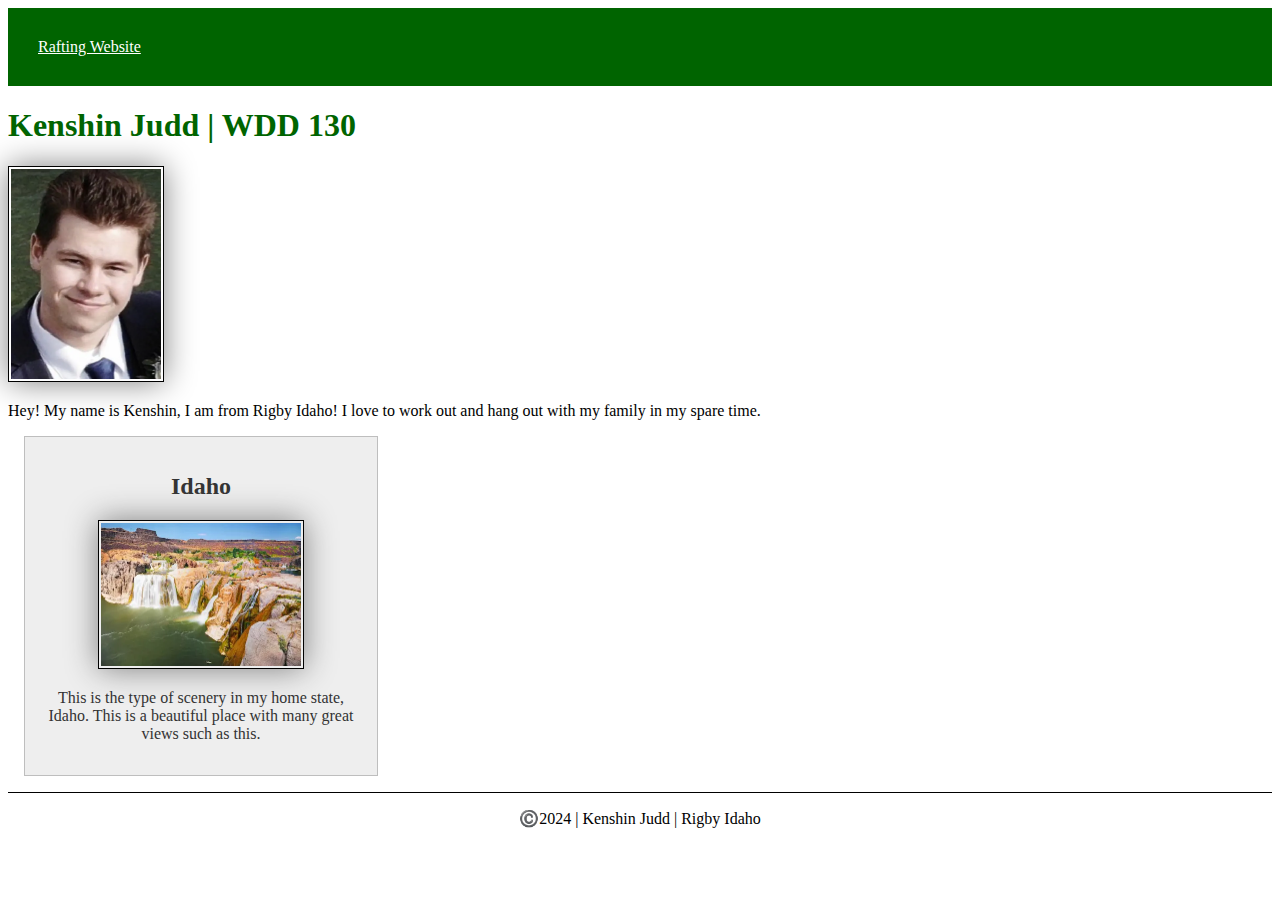
<file: index.html>
<!DOCTYPE html>
<html lang="en-US">
  <head>
    <link rel="stylesheet" href="styles/styles.css">
    <meta charset="utf-8">
    <meta name="viewport" content="width=device-width,initial-scale=1.0">
    <title>Kenshin Judd | WDD 130</title>
    <meta name="description" content="This is the home page of Kenshin Judd and his coding journey!">
    <meta name="author" content="Kenshin Judd">
  </head>
  <body>
    <header>
      <nav>
        <a href="wwr/index.html">Rafting Website</a>
        </a>
      </nav>
    </header>
    <main>
        <h1>Kenshin Judd | WDD 130</h1>
        <img src="images/profile.webp" alt="Hello, my name is Kenshin Judd" width="200">
        <p>Hey! My name is Kenshin, I am from Rigby Idaho! I love to work out and hang out with my family in my spare time.</p>
    </main>
    <aside>
        <h2>Idaho</h2>
        <img src="images/shoshone-falls.webp" alt="Shoshone Falls">
        <p>This is the type of scenery in my home state, Idaho. This is a beautiful place with many great views such as this.</p>
    </aside>
    <footer>
        <p>©️2024 | Kenshin Judd | Rigby Idaho</p>
    </footer>    
   </body>
</html>
</file>
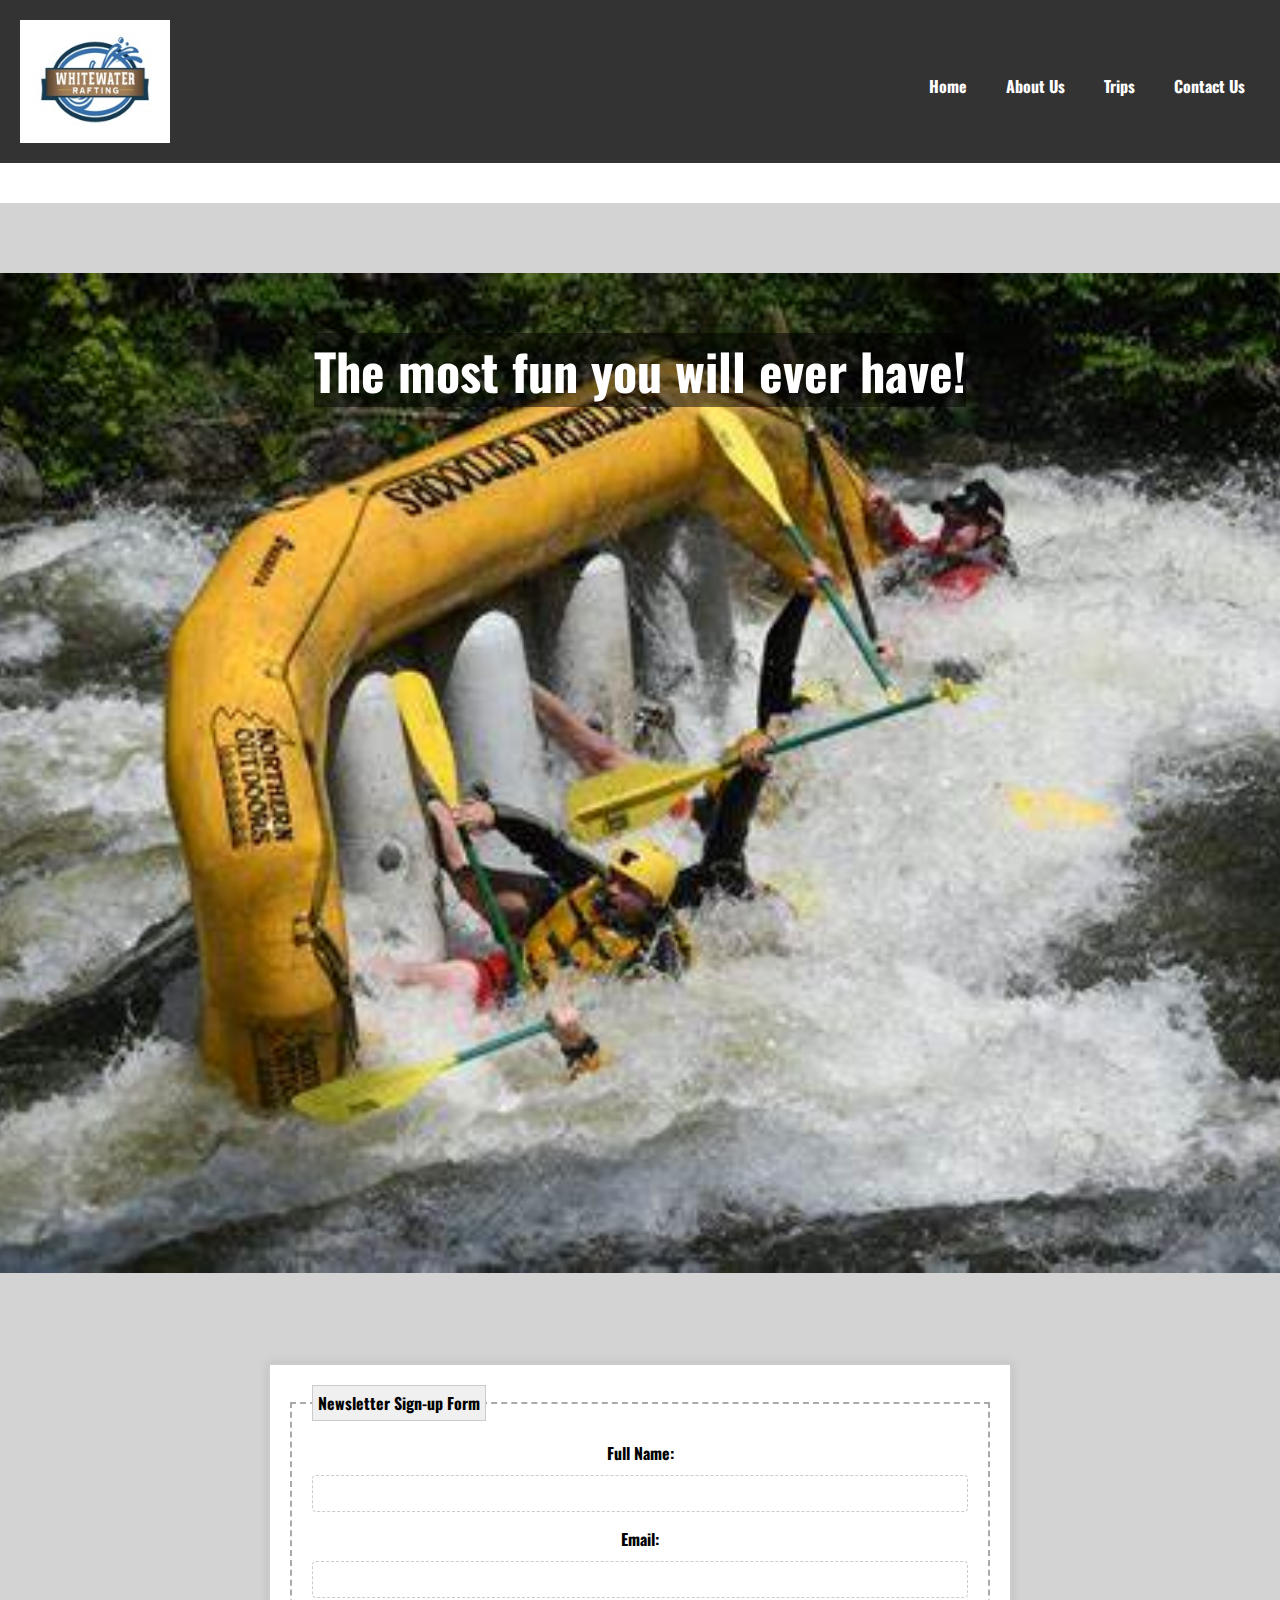
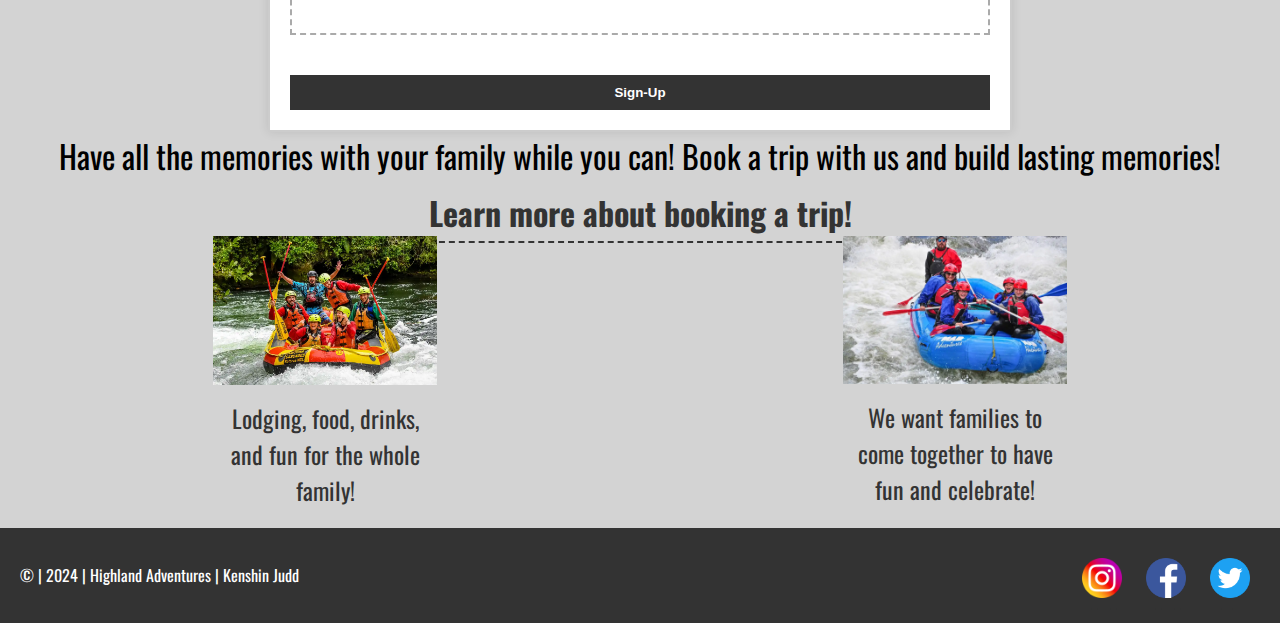
<file: wwr/index.html>
<!DOCTYPE html>
<html lang="en">
<head>
    <meta charset="UTF-8">
    <meta name="viewport" content="width=device-width, initial-scale=1.0">
    <title>Home</title>
    <link rel="stylesheet" href="styles/rafting.css">
    <link rel="preconnect" href="https://fonts.googleapis.com">
    <link rel="preconnect" href="https://fonts.gstatic.com" crossorigin>
    <link href="https://fonts.googleapis.com/css2?family=Oswald:wght@200..700&display=swap" rel="stylesheet">
</head>
<body>
    <header>
        <img src="images/wwr-logo.jpg" alt="">
        <nav>
            <a href="index.html">Home</a>
            <a href="about.html">About Us</a>
            <a href="trips.html">Trips</a>
            <a href="contact.html">Contact Us</a>
        </nav>
    </header>
    <main>
        <div class="hero">
            <img src="images/herotwo.jpg" alt="Hero Image">
            <h1>The most fun you will ever have!</h1>  
        </div>
        <form>
            <fieldset>
                <legend>Newsletter Sign-up Form</legend>
                <div class="form-item column2">
                    <label for="fullname">Full Name:</label>
                    <input type="text" id="fullname" name="fullname">
                </div>
                <div class="form-item column2">
                    <label for="useremail">Email:</label>
                    <input type="email" id="useremail" name="useremail">
                </div>
            </fieldset>
            <button type="submit">Sign-Up</button>
        </form>
        <div class="call">
            <p>Have all the memories with your family while you can! Book a trip with us and build lasting memories!</p>
            <nav>
                <a href="trips.html">Learn more about booking a trip!</a>
            </nav>
        </div>
        <section>
            <div class="image-item">
                <img src="images/wwr3.webp" alt="Lorem">
                <p>Lodging, food, drinks, and fun for the whole family!</p>
            </div>
            <div class="image-item">
                <img src="images/wwr5.webp" alt="Lorem">
                <p>We want families to come together to have fun and celebrate!</p>
            </div>
        </section>
    </main>
    <footer>
        <p>&copy; | 2024 | Highland Adventures | Kenshin Judd</p>
        <nav class="sociallinks">
            <a href="https://instagram.com">
                <img src="images/instagram-icon.png" alt="Instagram">
            </a>
            <a href="https://facebook.com">
                <img src="images/facebook-icon.png" alt="Facebook">
            </a>
            <a href="https://twitter.com">
                <img src="images/twitter-icon.png" alt="Twitter">
            </a>
        </nav>
    </footer>
</body>
</html>
</file>
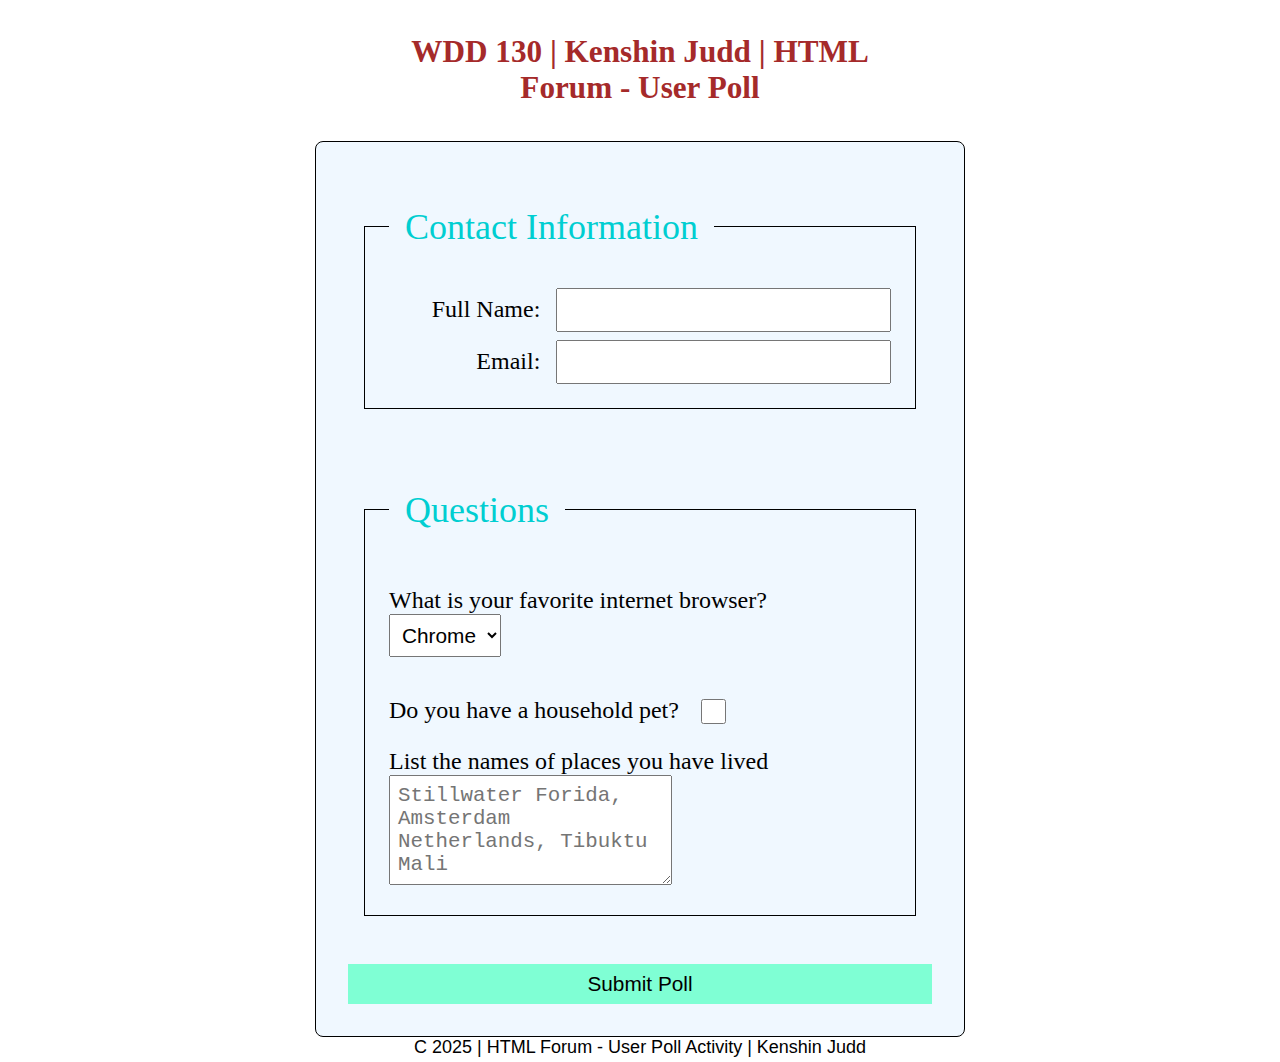
<file: week05/poll_form.html>
<!DOCTYPE html>
<html lang="en">
<head>
    <meta charset="UTF-8">
    <meta name="viewport" content="width=device-width, initial-scale=1.0">
    <title>Document</title>
    <link rel="stylesheet" href="styles/poll_form.css">
    <link rel="preconnect" href="https://fonts.googleapis.com">
    <link rel="preconnect" href="https://fonts.gstatic.com" crossorigin>
    <link href="https://fonts.googleapis.com/css2?family=Oswald:wght@200..700&family=Roboto:ital,wght@0,100;0,300;0,400;0,500;0,700;0,900;1,100;1,300;1,400;1,500;1,700;1,900&family=Rubik:ital,wght@0,300..900;1,300..900&display=swap" rel="stylesheet">
</head>
<body>
<header>
    <h1>WDD 130 | Kenshin Judd | HTML Forum - User Poll</h1>
</header>
<main>
    <form>
        <fieldset>
            <legend>Contact Information</legend>
            <div class="form-item column2">
                <label for="fullname">Full Name:</label>
                <input type="text" id="fullname" name="fullname">
            </div>
            <div class="form-item column2">
                <label for="useremail">Email:</label>
                <input type="email" id="useremail" name="useremail">
            </div>
        </fieldset>
        <fieldset>
            <legend>Questions</legend>
            <div class="column1">
                <label for="browser">What is your favorite internet browser?</label>
                <select name="browser" id="browser">
                    <option value="chrome">Chrome</option>
                    <option value="firefox">Firefox</option>
                    <option value="safari">Safari</option>
                    <option value="edge">Edge</option>
                    <option value="brave">Brave</option>
                    <option value="other">Other</option>
                </select>
            </div>
            <div class="column1">
                <label for="pet">Do you have a household pet?</label>
                <input type="checkbox" id="pet" name="pet">
            </div>
            <div>
                <label for="feedback">List the names of places you have lived</label>
                <textarea name="feedback" id="feedback" rows="4" placeholder="Stillwater Forida, Amsterdam Netherlands, Tibuktu Mali"></textarea>
            </div>
        </fieldset>
        <button type="submit">Submit Poll</button>
    </form>
</main>
<footer>
    <p>C 2025 | HTML Forum - User Poll Activity | Kenshin Judd</p>
</footer>
</body>
</html>
</file>
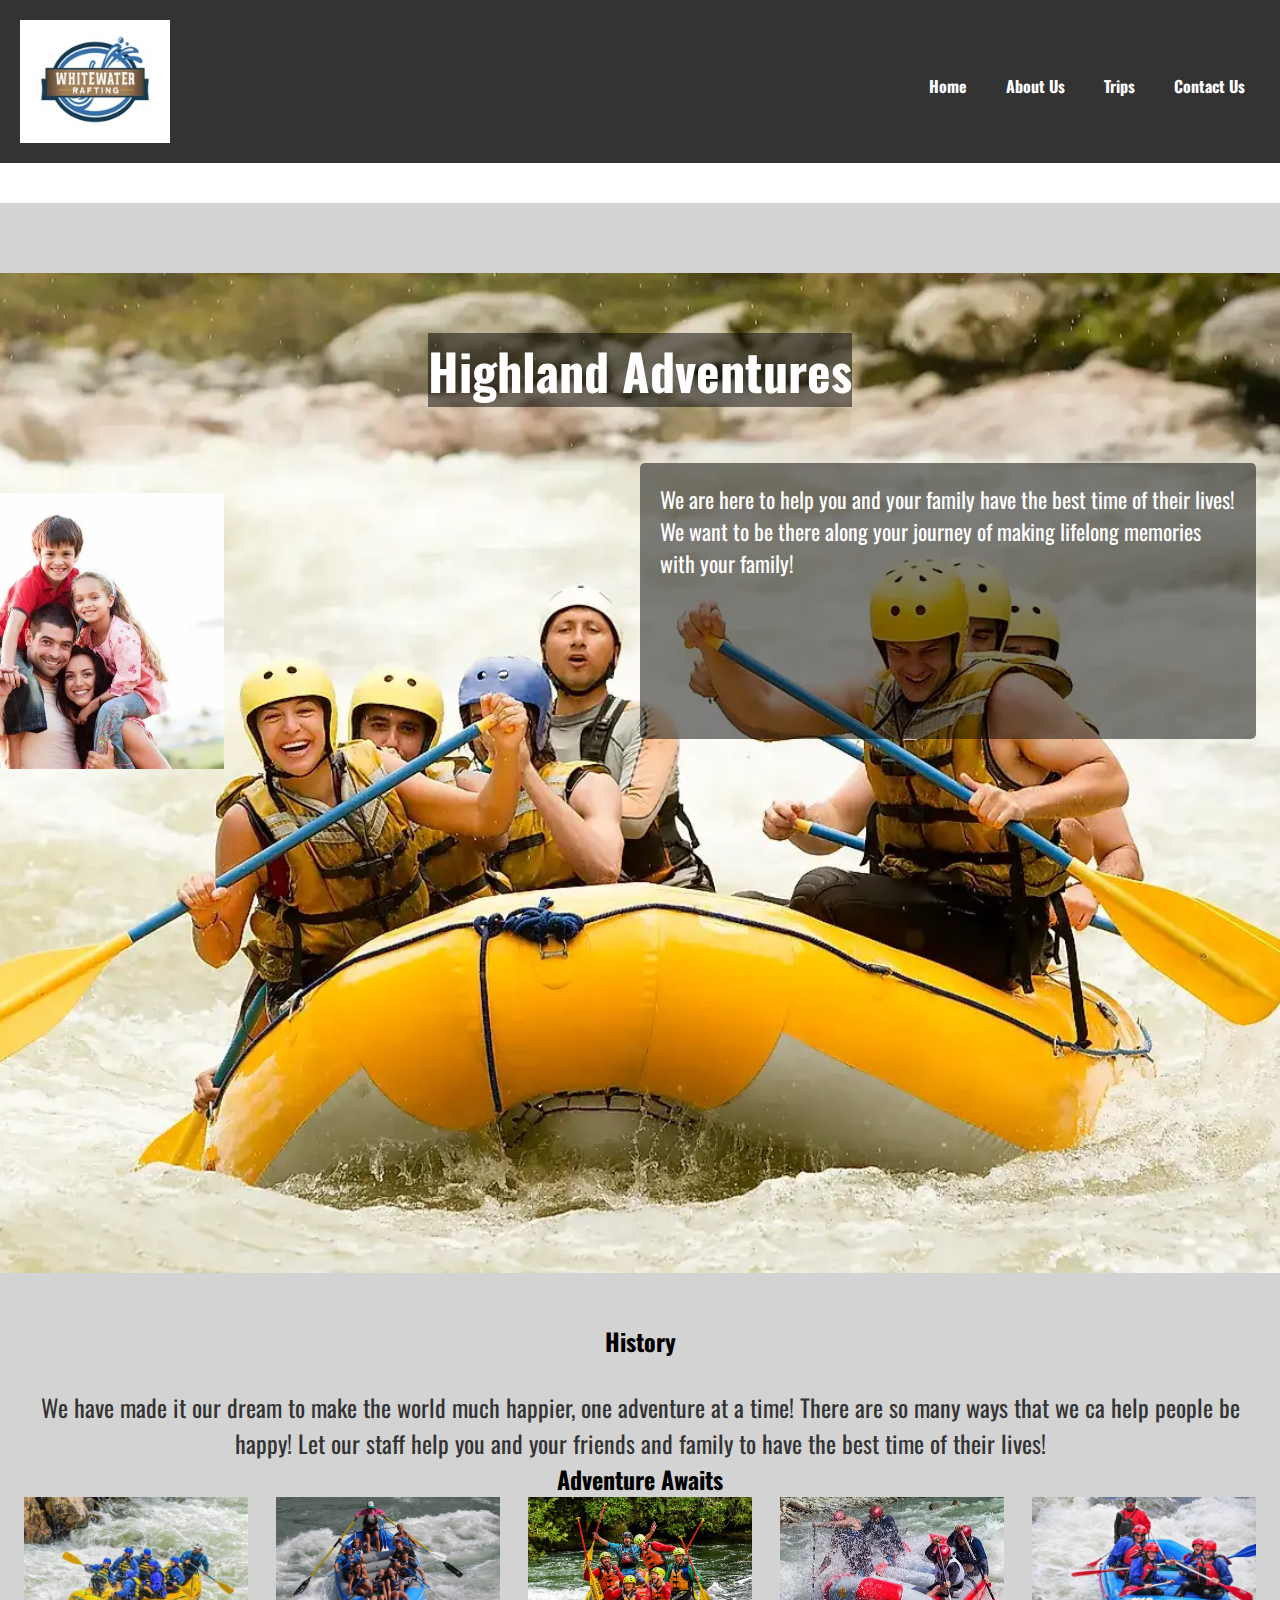
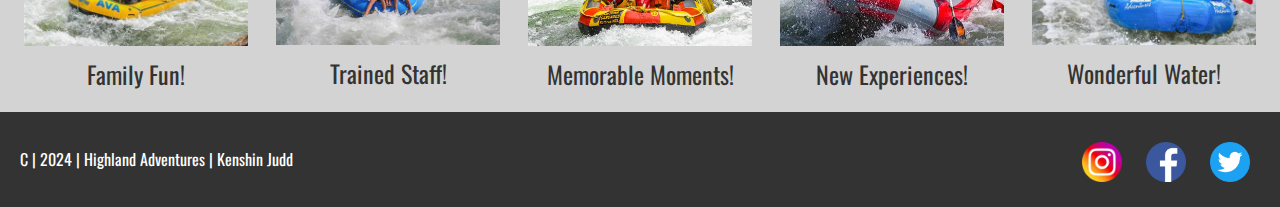
<file: wwr/about.html>
<html lang="en">
<head>
    <meta charset="UTF-8">
    <meta name="viewport" content="width=device-width, initial-scale=1.0">
    <title>Document</title>
    <link rel="preconnect" href="https://fonts.googleapis.com">
    <link rel="preconnect" href="https://fonts.gstatic.com" crossorigin>
    <link href="https://fonts.googleapis.com/css2?family=Oswald:wght@200..700&display=swap" rel="stylesheet">
    <link rel="stylesheet" href="styles/rafting.css">
</head>
<body>
    <header>
        <img src="images/wwr-logo.jpg" alt="">
        <nav>
            <a href="index.html">Home</a>
            <a href="about.html">About Us</a>
            <a href="trips.html">Trips</a>
            <a href="contact.html">Contact Us</a>
        </nav>
    </header>
    <main>
        <div class="hero">
            <img src="images/hero.webp" alt="Hero Image">
            <h1>Highland Adventures</h1>  
            <article>
                <img src="images/happy-family.webp" alt="Happy Family">
                <p>We are here to help you and your family have the best time of their lives! We want to be there along your journey of making lifelong memories with your family!</p>
            </article>
        </div>
        <section>
            <h2>History</h2>
            <p>We have made it our dream to make the world much happier, one adventure at a time! There are so many ways that we ca help people be happy! Let our staff help you and your friends and family to have the best time of their lives!</p>
        </section>
        <section>
            <h2>Adventure Awaits</h2>
        </section>
        <section>
            <div class="image-item">
                <img src="images/wwr1.jpg" alt="Lorem">
                <p>Family Fun!</p>
            </div>
            
            <div class="image-item">
                <img src="images/wwr2.webp" alt="Lorem">
                <p>Trained Staff!</p>
            </div>
            
            <div class="image-item">
                <img src="images/wwr3.webp" alt="Lorem">
                <p>Memorable Moments!</p>
            </div>
            
            <div class="image-item">
                <img src="images/wwr4.webp" alt="Lorem">
                <p>New Experiences!</p>
            </div>
            
            <div class="image-item">
                <img src="images/wwr5.webp" alt="Lorem">
                <p>Wonderful Water!</p>
            </div>
        </section>
    </main>
    <footer>
        <p>C | 2024 | Highland Adventures | Kenshin Judd</p>
        <nav class="sociallinks">
            <a href="https://instagram.com">
                <img src="images/instagram-icon.png" alt="Instagram">
            </a>
            <a href="https://facebook.com">
                <img src="images/facebook-icon.png" alt="Facebook">
            </a>
            <a href="https://twitter.com">
                <img src="images/twitter-icon.png" alt="Twitter">
            </a>
        </nav>
    </footer>
</body>
</html>
</file>
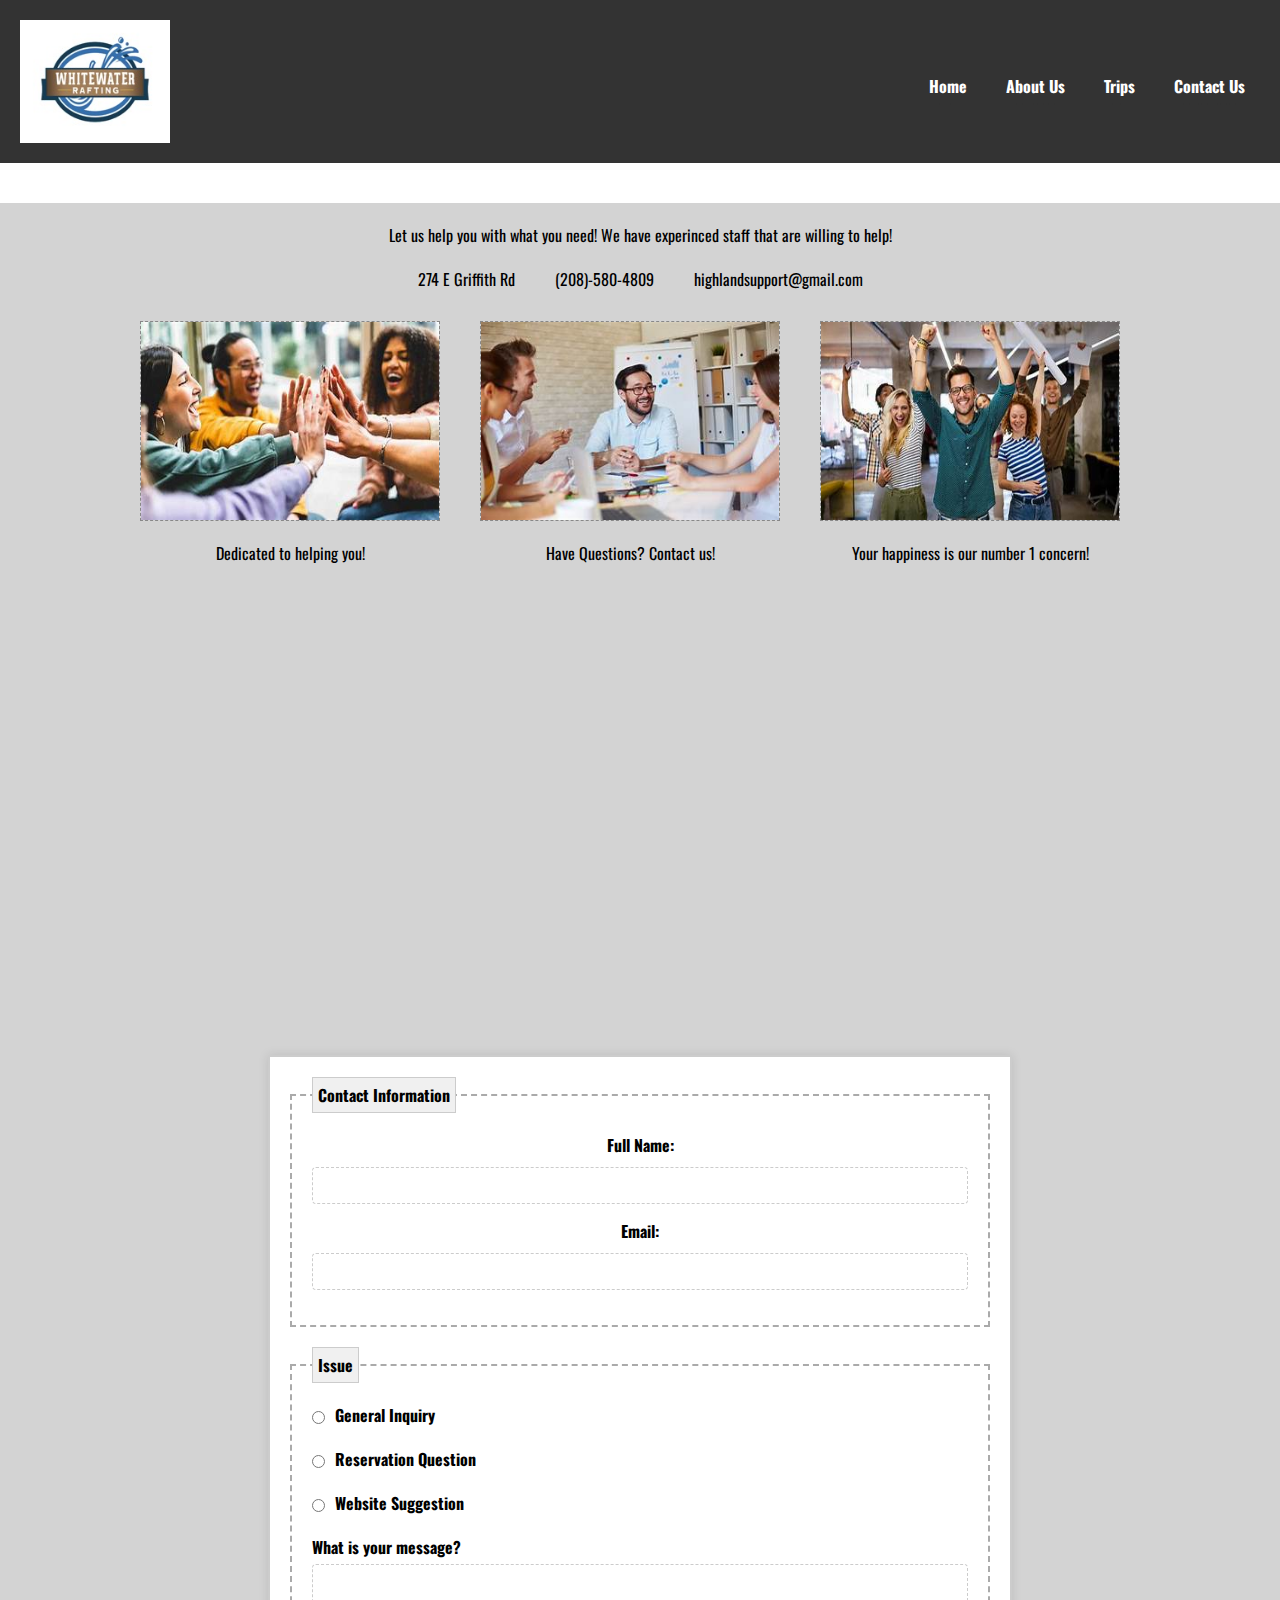
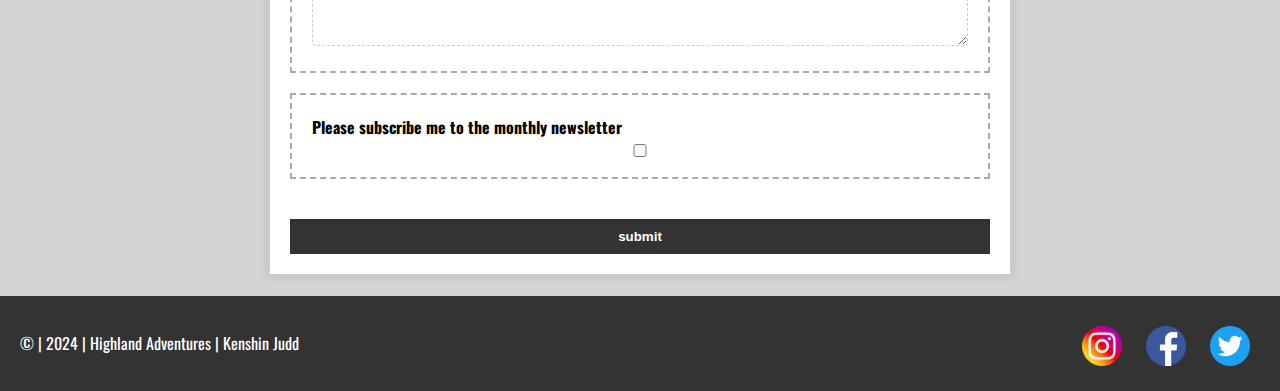
<file: wwr/contact.html>
<!DOCTYPE html>
<html lang="en">
<head>
    <meta charset="UTF-8">
    <meta name="viewport" content="width=device-width, initial-scale=1.0">
    <title>Contact</title>
    <link rel="preconnect" href="https://fonts.googleapis.com">
    <link rel="preconnect" href="https://fonts.gstatic.com" crossorigin>
    <link href="https://fonts.googleapis.com/css2?family=Oswald:wght@200..700&display=swap" rel="stylesheet">
    <link rel="stylesheet" href="styles/rafting.css">
</head>
<body>
    <header>
        <img src="images/wwr-logo.jpg" alt="">
        <nav>
            <a href="index.html">Home</a>
            <a href="about.html">About Us</a>
            <a href="trips.html">Trips</a>
            <a href="contact.html">Contact Us</a>
        </nav>
    </header>
    <main>
        <p>Let us help you with what you need! We have experinced staff that are willing to help!</p>
        <div class="info">
            <p>274 E Griffith Rd</p>
            <p>(208)-580-4809</p>
            <p>highlandsupport@gmail.com</p>
        </div>
        <div class="pictures">
            <div>
                <img src="images/happyemployees1.jpg" alt="">
                <p>Dedicated to helping you!</p>
            </div>
            <div>
                <img src="images/happyemployees2.jpg" alt="">
                <p>Have Questions? Contact us!</p>
            </div>
            <div>
                <img src="images/happyemployees3.jpg" alt="">
                <p>Your happiness is our number 1 concern!</p>
            </div>
            <iframe src="https://www.google.com/maps/embed?pb=!1m14!1m12!1m3!1d9836.260541716374!2d-112.44216632906578!3d42.8657147408948!2m3!1f0!2f0!3f0!3m2!1i1024!2i768!4f13.1!5e0!3m2!1sen!2sus!4v1733606207161!5m2!1sen!2sus" width="600" height="450" style="border:0;" allowfullscreen="" loading="lazy" referrerpolicy="no-referrer-when-downgrade"></iframe>
        </div>
        <form>
            <fieldset>
                <legend>Contact Information</legend>
                <div class="form-item column2">
                    <label for="fullname">Full Name:</label>
                    <input type="text" id="fullname" name="fullname">
                </div>
                <div class="form-item column2">
                    <label for="useremail">Email:</label>
                    <input type="email" id="useremail" name="useremail">
                </div>
            </fieldset>
            <fieldset>
                <legend>Issue</legend>
                <div class="form-item">
                    <input type="radio" name="GI" id="general-inquiry">
                    <label for="general-inquiry">General Inquiry</label>
                </div>
                <div class="form-item">
                    <input type="radio" name="RQ" id="reservation-question">
                    <label for="reservation-question">Reservation Question</label>
                </div>
                <div class="form-item">
                    <input type="radio" name="WS" id="website-suggestion">
                    <label for="website-suggestion">Website Suggestion</label>
                </div>
                <div>
                    <label for="feedback">What is your message?</label>
                    <textarea name="feedback" id="feedback" rows="4"></textarea>
                </div>
            </fieldset>
            <fieldset>
                <div class="column1">
                    <label for="subscribe">Please subscribe me to the monthly newsletter</label>
                    <input type="checkbox" id="subscribe" name="sub">
                </div>
            </fieldset>
            <button type="submit">submit</button>
        </form>
    </main>
    <footer>
        <p>&copy; | 2024 | Highland Adventures | Kenshin Judd</p>
        <nav class="sociallinks">
            <a href="https://instagram.com">
                <img src="images/instagram-icon.png" alt="Instagram">
            </a>
            <a href="https://facebook.com">
                <img src="images/facebook-icon.png" alt="Facebook">
            </a>
            <a href="https://twitter.com">
                <img src="images/twitter-icon.png" alt="Twitter">
            </a>
        </nav>
    </footer>
</body>
</html>
</file>
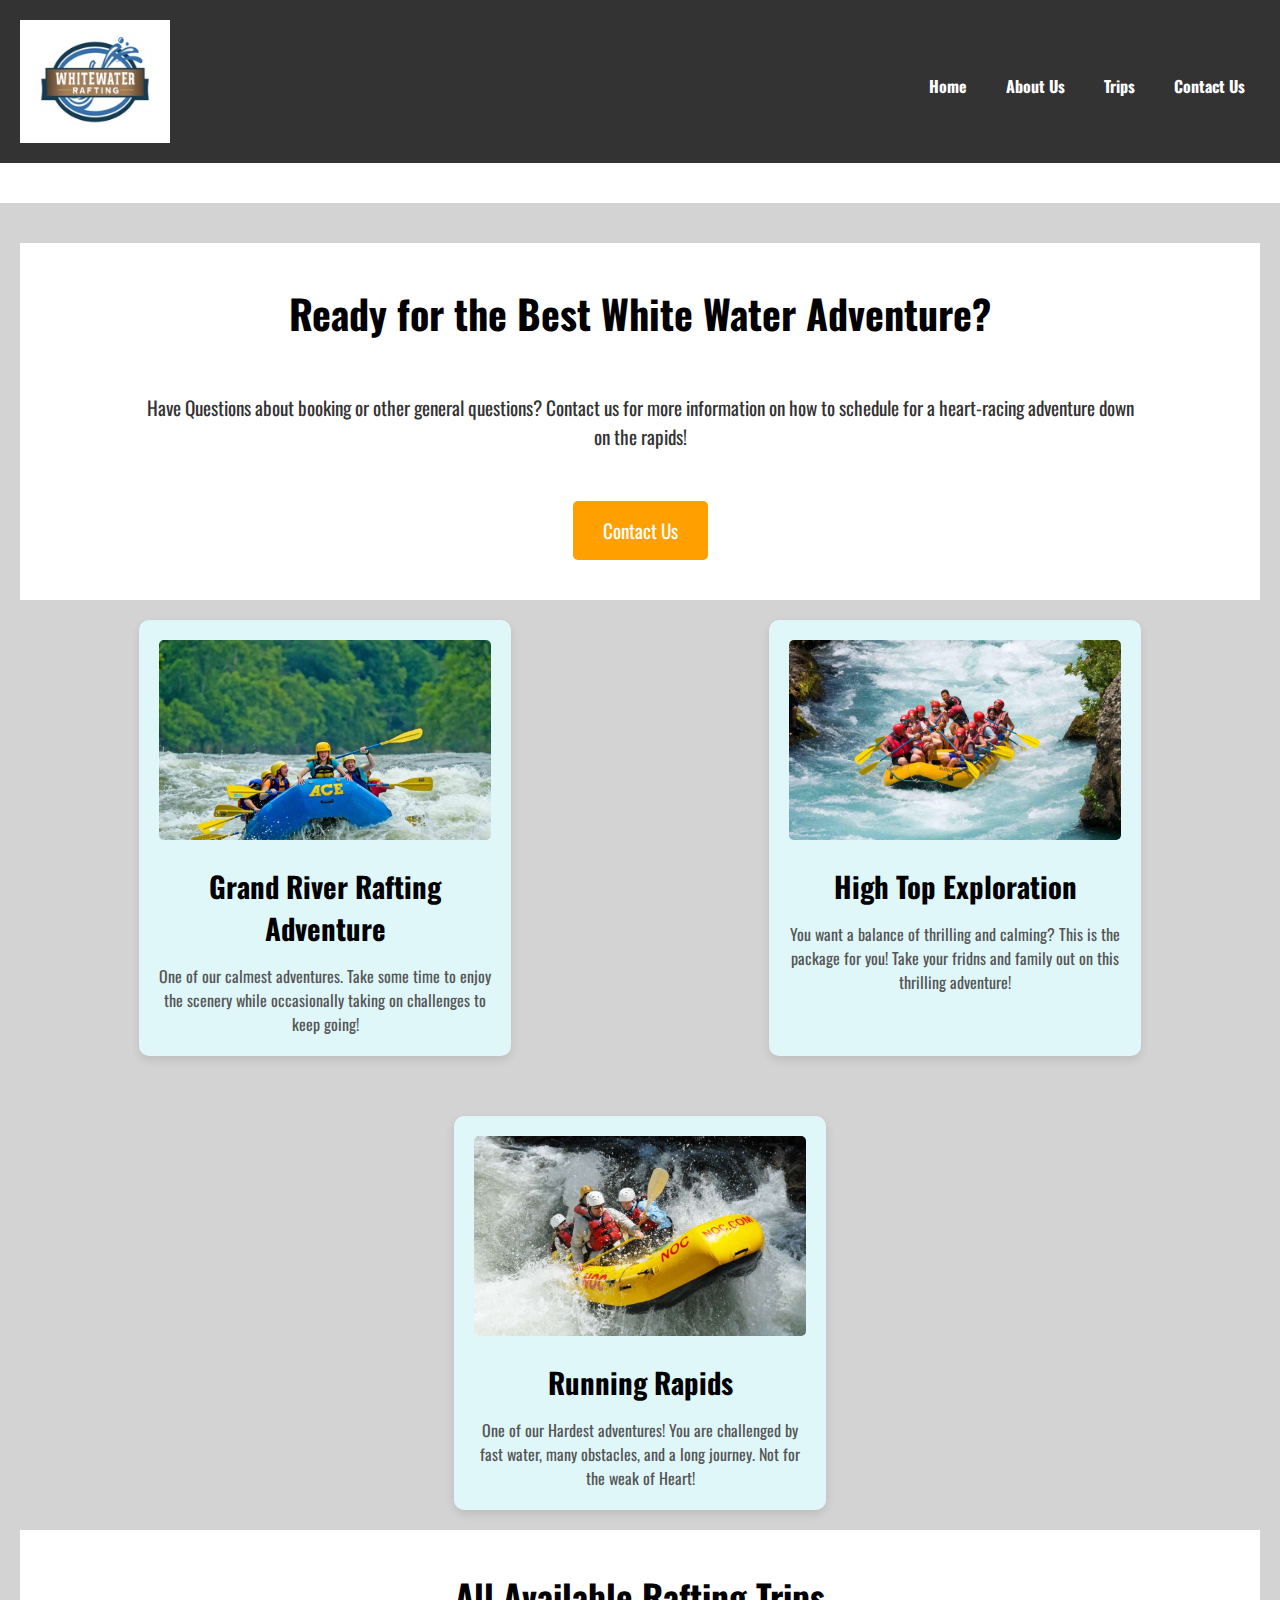
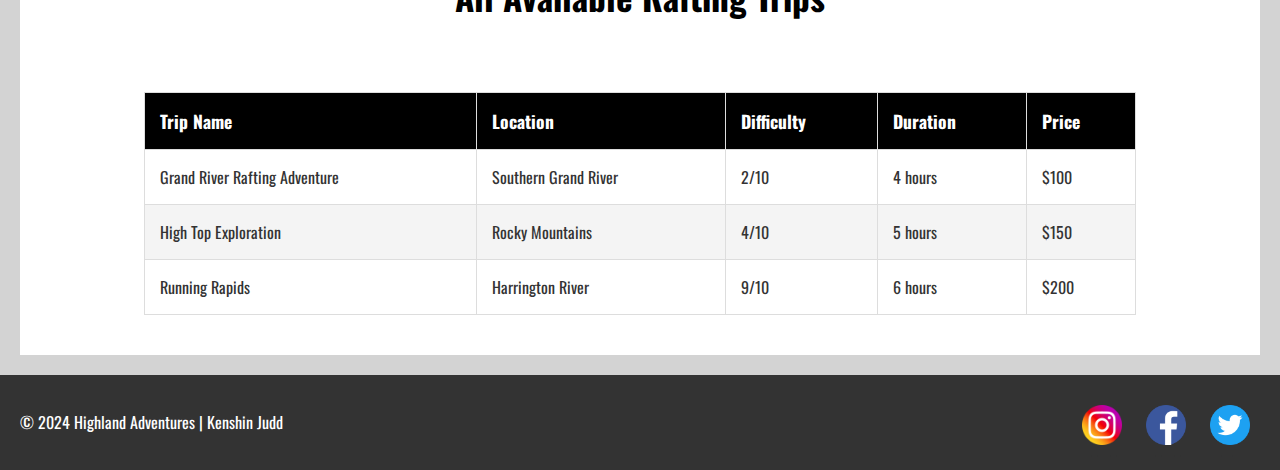
<file: wwr/trips.html>
<!DOCTYPE html>
<html lang="en">
    <head>
        <meta charset="UTF-8">
        <meta name="viewport" content="width=device-width, initial-scale=1.0">
        <meta name="description" content="Explore thrilling white-water rafting trips with Highland Adventures. Book your next rafting adventure today!">
        <title>Rafting Trips</title>
        <link rel="stylesheet" href="styles/rafting.css">
        <link rel="preconnect" href="https://fonts.googleapis.com">
        <link rel="preconnect" href="https://fonts.gstatic.com" crossorigin>
        <link href="https://fonts.googleapis.com/css2?family=Oswald:wght@200..700&display=swap" rel="stylesheet">
    </head>
    <body>
        <header>
            <img src="images/wwr-logo.jpg" alt="Highland Adventures Logo">
            <nav>
                <a href="index.html">Home</a>
                <a href="about.html">About Us</a>
                <a href="trips.html">Trips</a>
                <a href="contact.html">Contact Us</a>
            </nav>
        </header>
        <main>
            <section id="cta">
                <h2>Ready for the Best White Water Adventure?</h2>
                <p>Have Questions about booking or other general questions? Contact us for more information on how to schedule for a heart-racing adventure down on the rapids!</p>
                <a href="contact.html" class="cta-button">Contact Us</a>
            </section>
            <section id="trip">
                <article class="trip">
                    <img src="images/rafting-trip1.jpg" alt="Grand River Rafting Adventure">
                    <h3>Grand River Rafting Adventure</h3>
                    <p>One of our calmest adventures. Take some time to enjoy the scenery while occasionally taking on challenges to keep going!</p>
                </article>
                <article class="trip">
                    <img src="images/rafting-trip2.jpg" alt="High Top Exploration">
                    <h3>High Top Exploration</h3>
                    <p>You want a balance of thrilling and calming? This is the package for you! Take your fridns and family out on this thrilling adventure!</p>
                </article>
                <article class="trip">
                    <img src="images/rafting-trip3.jpg" alt="Running Rapids">
                    <h3>Running Rapids</h3>
                    <p>One of our Hardest adventures! You are challenged by fast water, many obstacles, and a long journey. Not for the weak of Heart!</p>
                </article>
            </section>
            <section id="trip-table">
                <h2>All Available Rafting Trips</h2>
                <table>
                    <thead>
                        <tr>
                            <th>Trip Name</th>
                            <th>Location</th>
                            <th>Difficulty</th>
                            <th>Duration</th>
                            <th>Price</th>
                        </tr>
                    </thead>
                    <tbody>
                        <tr>
                            <td>Grand River Rafting Adventure</td>
                            <td>Southern Grand River</td>
                            <td>2/10</td>
                            <td>4 hours</td>
                            <td>$100</td>
                        </tr>
                        <tr>
                            <td>High Top Exploration</td>
                            <td>Rocky Mountains</td>
                            <td>4/10</td>
                            <td>5 hours</td>
                            <td>$150</td>
                        </tr>
                        <tr>
                            <td>Running Rapids</td>
                            <td>Harrington River</td>
                            <td>9/10</td>
                            <td>6 hours</td>
                            <td>$200</td>
                        </tr>
                    </tbody>
                </table>
            </section>
        </main>
        <footer>
            <p>&copy; 2024 Highland Adventures | Kenshin Judd</p>
            <nav class="sociallinks">
                <a href="https://instagram.com">
                    <img src="images/instagram-icon.png" alt="Instagram">
                </a>
                <a href="https://facebook.com">
                    <img src="images/facebook-icon.png" alt="Facebook">
                </a>
                <a href="https://twitter.com">
                    <img src="images/twitter-icon.png" alt="Twitter">
                </a>
            </nav>
        </footer>
    
    </body> 
</html>
</file>
<file: styles/styles.css>
nav {
    background-color: darkgreen;
    padding: 10px;
}
nav a {
    color: white;
    display: block;
    padding: 20px;
}
h1 {
    color: darkgreen;
}
img {
    width: 150px;
    height: auto;
    border: 1px solid black;
    padding: 2px;
    box-shadow: 0 0 30px gray;
}
p {
    padding: 10px;
}
main {
    max-width: 840px;
}
aside {
    width: 20rem;
    margin: 1rem;
    border: 1px solid rgba(0, 0, 0, 0.2); /* 1️⃣ */
    padding: 1rem;
    background-color: #eee;
    color: #333;
    text-align: center;
}
aside img {
    width: 200px;
    height: auto;
}
main img {
    width: 150px;
    height: auto;
}
p { padding: 0;}
footer {
    margin-top: 15px;
    border-top: 1px solid #000;
    text-align: center;
}
</file>
<file: wwr/styles/rafting.css>
* {
    margin: 0;
    padding: 0;
    box-sizing: border-box;
}

body { 
    font-family: 'Oswald', sans-serif;
    margin: 0;
    padding: 0;
}

header {
    display: flex;
    justify-content: space-between; 
    align-items: center;  
    padding: 20px;
    background-color: #333;
    color: white;
}

header img {
    width: 150px; 
}

header nav a {
    color: white;
    margin-left: 20px;
    text-decoration: none;
}

nav {
    margin-top: 10px;
}

nav a {
    margin: 0 15px;
    text-decoration: none;
    color: #333;
    font-weight: bold;
    border-bottom: 2px dashed #333;
    padding-bottom: 5px;
}

nav a:hover {
    color: darkblue;
}

main {
    display: flex;
    flex-direction: column;
    align-items: center;
    margin-top: 40px;
    padding: 20px;
    background-color: lightgray;
}

main section p {
    font-size: x-large;
    color: #333;
}

.hero {
    position: relative;  
    text-align: center;
    padding: 50px 20px;
    display: flex;      
    justify-content: space-between; 
    align-items: center; 
}

.hero img {
    width: 100%;  
    height: auto;
    position: relative; 
    z-index: 1;  /* Ensure the image is at the bottom layer */
}

main .hero img {
    display: grid;
    width: 1500px;
}

.hero h1 {
    font-size: 50px;
    color: white;
    position: absolute;
    top: 10%;  
    left: 50%;
    transform: translateX(-50%); /* Center the text horizontally */
    z-index: 2;  
    margin: 0;
    background-color: rgba(0, 0, 0, 0.5); 
}

.hero article {
    position: absolute;
    top: 40%;  
    left: 50%;
    transform: translate(-50%);
    z-index: 1;
    display: flex; 
    justify-content: space-between;
    width: 80%; 
}

.hero article img {
    width: 300px;  
    height: auto;
    margin-right: 20px; 
    right: 100px;
    bottom: 170px; 
}

.hero article p {
    width: 50%;  
    font-size: 22px;
    color: white; 
    text-align: left;  
    z-index: 3; 
    background-color: rgba(0, 0, 0, 0.5);  
    padding: 20px;  
    border-radius: 5px;  
    position: relative;  
    bottom: 200px;  
}

section {
    display: flex;
    flex-wrap: wrap;          
    justify-content: space-around; 
    gap: 20px;                
    text-align: center;       
}

section .image-item {
    width: 18%;   
    text-align: center;
}

section img {
    width: 100%;  
    object-fit: cover; 
}

main section .image-home {
    width: 100%;  
    object-fit: cover; 
}

section p {
    font-size: 18px;
    color: #555;
    margin-top: 10px; 
}

footer {
    padding: 20px;
    background-color: #333;
    color: white;
    text-align: center;
    display: flex;                   
    justify-content: space-between; 
    align-items: center;            
}

footer nav a {
    margin: 10px;
}

footer img {
    width: 40px;
    height: auto;
}

#cta {
    background-color: white;
    color: black;
    text-align: center;
    padding: 40px 10%;
    margin-top: 20px;
}

#cta h2 {
    font-size: 2.5rem;
    margin-bottom: 20px;
}

#cta p {
    font-size: 1.2rem;
    margin-bottom: 30px;
}

.cta-button {
    background-color: #ff9f00;
    color: #fff;
    padding: 15px 30px;
    text-decoration: none;
    font-size: 1.2rem;
    border-radius: 5px;
    transition: background-color 0.3s;
}

.cta-button:hover {
    background-color: #e68900;
}

.trips {
    padding: 40px 10%;
    background-color: #fff;
    text-align: center;
}

#trips h2 {
    font-size: 2.2rem;
    margin-bottom: 40px;
}

.trip {
    display: inline-block;
    width: 30%;
    margin: 20px 1.5%;
    background-color: #e0f7fa;
    padding: 20px;
    border-radius: 10px;
    box-shadow: 0 4px 10px rgba(0, 0, 0, 0.1);
    transition: transform 0.3s ease, box-shadow 0.3s ease;
}

.trip img {
    width: 100%;
    height: 200px;
    object-fit: cover;
    border-radius: 5px;
    margin-bottom: 20px;
}

.trip h3 {
    font-size: 1.8rem;
    margin-bottom: 15px;
    color: black;
}

.trip p {
    font-size: 1rem;
    color: #555;
}

#trip-table {
    padding: 40px 10%;
    background-color: #fff;
    text-align: center;
}

#trip-table h2 {
    font-size: 2.2rem;
    margin-bottom: 30px;
}

table {
    width: 100%;
    border-collapse: collapse;
    margin-top: 20px;
}

table th,
table td {
    padding: 15px;
    border: 1px solid #ddd;
    text-align: left;
}

table th {
    background-color: black;
    color: white;
    font-size: 1.1rem;
}

table tr:nth-child(even) {
    background-color: #f4f4f4;
}

table td {
    font-size: 1rem;
    color: #333;
}

form {
    background-color: #fff;
    padding: 20px;
    border: 2px solid #ccc;
    width: 60%;
    margin-top: 40px;
    box-shadow: 0 0 10px rgba(0, 0, 0, 0.1);
}

fieldset {
    border: 2px dashed #aaa;
    padding: 20px;
    margin-bottom: 20px;
}

legend {
    font-weight: bold;
    padding: 5px;
    background-color: #f0f0f0;
    border: 1px solid #ccc;
}

.form-item {
    display: flex;  
    align-items: center; 
    margin-bottom: 15px;  
}

.column1, .column2 {
    display: flex;
    flex-direction: column;
}

label {
    font-weight: bold;
    margin-bottom: 5px;
}

input[type="text"], input[type="email"], textarea {
    padding: 10px;
    margin-top: 5px;
    width: 100%;
    border: 1px dashed #ccc;
    border-radius: 4px;
}

textarea {
    resize: vertical;
}

input[type="radio"] {
    margin-right: 10px;
}

button {
    background-color: #333;
    color: #fff;
    border: none;
    padding: 10px 20px;
    cursor: pointer;
    width: 100%;
    font-weight: bold;
    margin-top: 20px;
}

button:hover {
    background-color: #555;
}

.pictures {
    display: flex;
    justify-content: center;
    align-items: center;
    flex-wrap: wrap;
    margin-top: 20px;
}

.pictures img {
    width: 300px;
    height: 200px;
    margin: 10px;
    border: 1px dashed #888;
}

.pictures p {
    text-align: center;
    width: 300px; 
    margin-top: 10px;
}

.pictures div {
    display: flex;
    flex-direction: column;
    align-items: center;
    margin-right: 20px; 
}

.info {
    display: flex;
    justify-content: space-between;  
    align-items: center;  
    margin-top: 20px;
}

.info p {
    margin: 0 20px;  
    font-size: 16px;  
}

.call {
    text-align: center;
    font-size: xx-large;
}
</file>
<file: week05/styles/poll_form.css>
* {
    margin: 0;
    padding: 0;
    box-sizing: border-box;
}
body {
    font-family: Cambria, Cochin, Georgia, Times, 'Times New Roman', serif;
    font-size: 1.5em;
    color: black;
    background: #fff;
}
header {
    margin: 0 auto;
    width: 600px;
}
h1 {
    margin: 1.1em;
    font-size: 1.3em;
    color: brown;
    text-align: center;
}
form {
    width: 650px;
    margin: 0 auto;
    padding: 1rem;
    border: 1px solid;
    border-radius: 0.5rem;
    background-color: aliceblue;
    display: grid;
}
fieldset {
    display: grid;
    grid-gap: .5rem;
    margin: 2rem;
    border: 1px solid;
    padding: 1.5rem;
}
legend {
    padding: 1rem;
    color: darkturquoise;
    font-size: 1.5em;
}
label {
    text-align: right;
    padding-right: 1rem;
}
input, select, textarea {
    padding: 0.5rem;
    font-size: 1.3rem;
}
input[type="checkbox"] {
    width: 25px;
    height: 25px;
    vertical-align: bottom;
}
button {
    margin: 1rem;
    background-color: aquamarine;
    border: black;
    padding: .5rem;
    font-size: 1.3rem;
}
button:hover {
    background-color: blue;
}
footer {
    text-align: center;
    font-size: large;
    font-family: 'Gill Sans', 'Gill Sans MT', Calibri, 'Trebuchet MS', sans-serif;
}
.form-item {
    display: grid;
    align-items: center;
}
.column1 {
    grid-template-columns: 3fr 1fr;
    margin: 1rem 0;
}
.column2 {
    grid-template-columns: 1fr 2fr;
}
</file>
